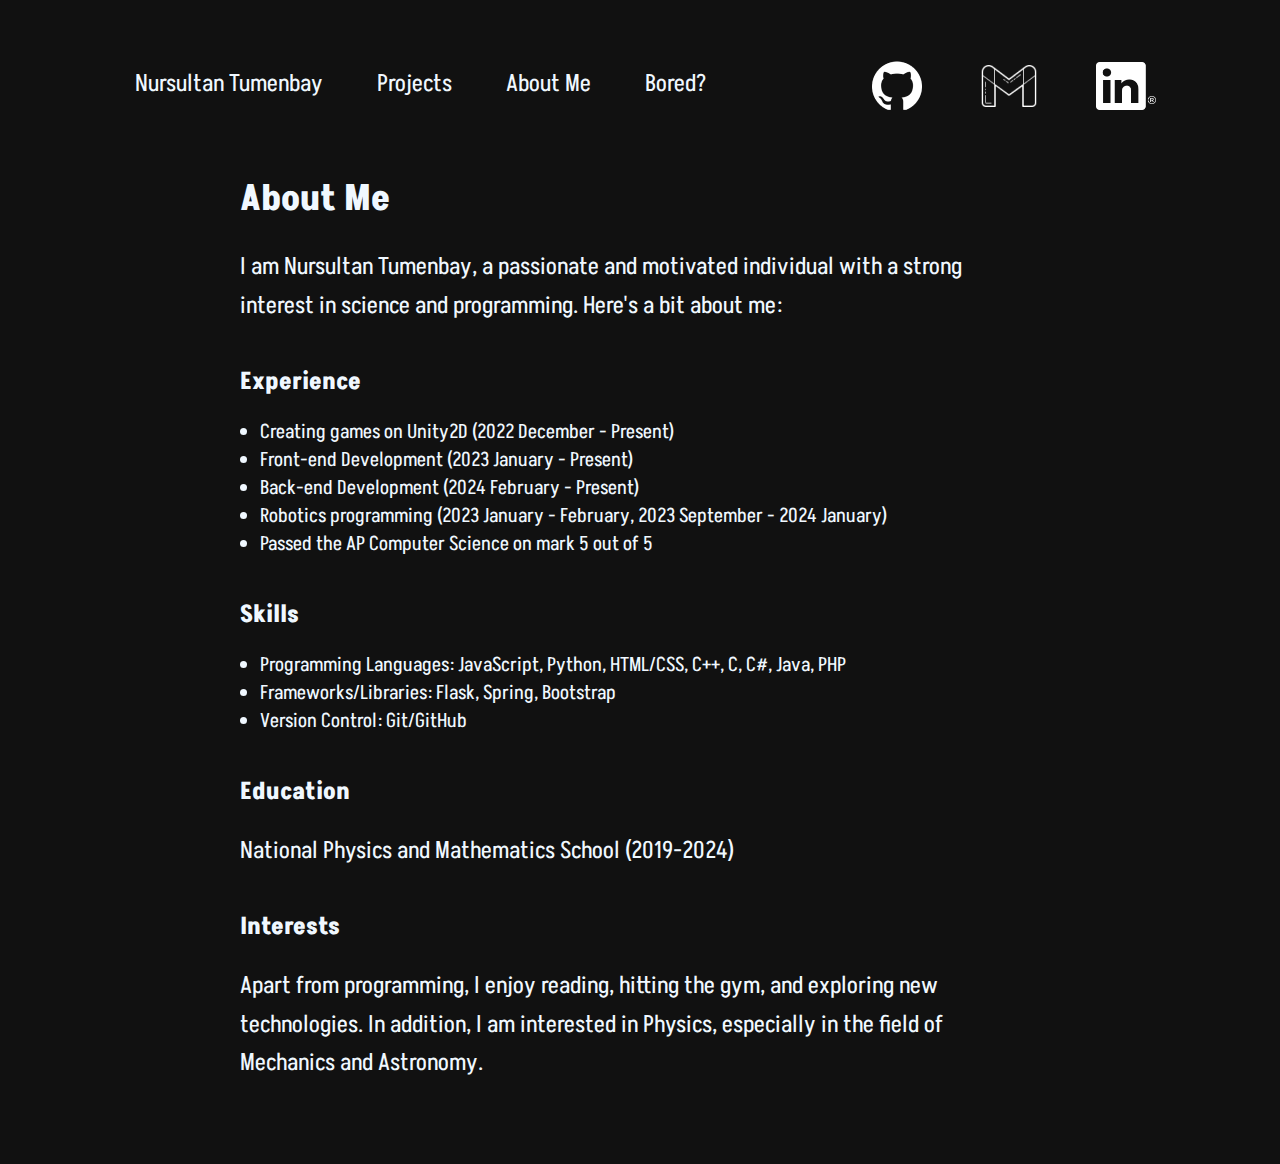
<file: about_me.html>
<!DOCTYPE html>
<html lang="en">
<head>
    <meta charset="UTF-8">
    <meta name="viewport" content="width=device-width, initial-scale=1.0">
    <title>About Me</title>
    <link rel="stylesheet" href="style.css">
    <link rel="preconnect" href="https://fonts.googleapis.com">
    <link rel="preconnect" href="https://fonts.gstatic.com" crossorigin>
    <link href="https://fonts.googleapis.com/css2?family=Akshar:wght@300..700&display=swap" rel="stylesheet">
</head>
<body>
<div class="main_header">
    <div class="header">
        <a class="name" href="index.html">Nursultan Tumenbay</a>
        <a class="projects" href="projects.html">Projects</a>
        <a class="me" href="about_me.html">About Me</a>
        <a class="bored" href="bored.html">Bored?</a>
    </div>
    <div class="contacts">
        <a href="https://github.com/Nurswizz">
            <img src="images/github-mark-white 1.png" class="git">
        </a>
        <a href="mailto:nursultan.tumenbai24@fizmat.kz">
            <img src="images/icons8-gmail-100 1.png" class="mail">
        </a>
        <a href="https://www.linkedin.com/in/nursultan-tumenbay-9233332a0/">
            <img src="images/In-White-48-┬«@2x.png" class="in">
        </a>
    </div>
</div>

<div class="about-container">
    <div class="about-content">
        <h1>About Me</h1>
        <p>
            I am Nursultan Tumenbay, a passionate and motivated individual with a strong interest in science and programming. Here's a bit about me:
        </p>
        <h2>Experience</h2>
        <ul>
            <li>Creating games on Unity2D (2022 December - Present)</li>
            <li>Front-end Development (2023 January - Present)</li>
            <li>Back-end Development (2024 February - Present)</li>
            <li>Robotics programming (2023 January - February, 2023 September - 2024 January)</li>
            <li>Passed the AP Computer Science on mark 5 out of 5</li>
        </ul>
        <h2>Skills</h2>
        <ul>
            <li>Programming Languages: JavaScript, Python, HTML/CSS, C++, C, C#, Java, PHP</li>
            <li>Frameworks/Libraries: Flask, Spring, Bootstrap</li>
            <li>Version Control: Git/GitHub</li>
        </ul>
        <h2>Education</h2>
        <p>National Physics and Mathematics School (2019-2024)</p>
        <h2>Interests</h2>
        <p>
            Apart from programming, I enjoy reading, hitting the gym, and exploring new technologies. In addition, I am interested in Physics, especially in the field of Mechanics and Astronomy.
        </p>
    </div>
</div>

</body>
</html>
</file>
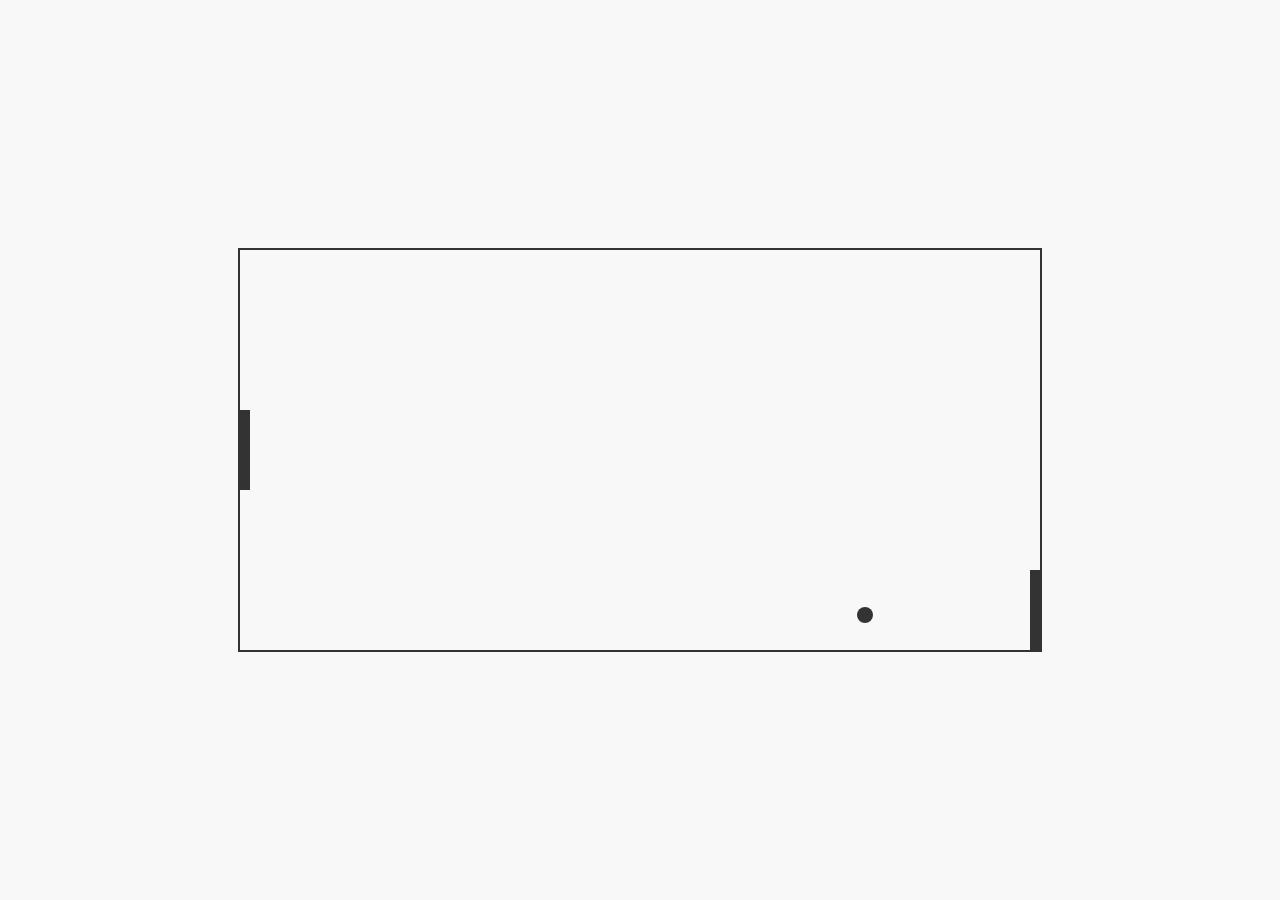
<file: bored.html>
<!DOCTYPE html>
<html lang="en">
<head>
    <meta charset="UTF-8">
    <meta name="viewport" content="width=device-width, initial-scale=1.0">
    <title>Pong Game</title>
    <style>
        body 
        {
            display: flex;
            justify-content: center;
            align-items: center;
            height: 100vh;
            margin: 0;
            background-color: #f8f8f8;
        }
        
canvas {
    border: 2px solid #333;
}

    </style>
</head>
<body>

<canvas id="pongCanvas" width="800" height="400"></canvas>

<script src="script.js"></script>

</body>
</html>
</file>
<file: style.css>
@keyframes fade-in {
  0% {
    opacity: 0;
    transform: translateX(-40px);
  }
  100% {
    opacity: 1;
    transform: translateX(0px); 
  }
}



.mail{
  position: relative;
  top: 11px;
}
.text {
  padding-left: 127px;
  padding-top: 150px;
}
a {
  margin-right: 49px;
  text-decoration: none;
  color:aliceblue;
}
.header {
  padding-left: 127px;
  padding-top: 59px;
  color: aliceblue;
  font-size: 24px;
}

.start {
  color: aliceblue;
  font-size: 100px;
  width: 385px;
  height: 130px;
  animation: fade-in 1s ease-in-out forwards;
}
.about {
  color: aliceblue;
  text-align: left;
  font-size: 30px;
  width: 650px;
  height: 174px;
  animation: fade-in 1s ease-in-out forwards; 
}
.contacts{
  float: right;
  padding-right: 67px;
  position: relative;
  bottom:60px;

}
.in{
  width: 60px;
  height: 48px;
}
body {
  background-color: #111111;
  font-family: "Akshar", sans-serif;
  color:aliceblue;
}


.about-container {
  padding: 50px;
}

.about-content {
  max-width: 800px;
  margin: 0 auto;
}

.about-content h1 {
  font-size: 36px;
  margin-bottom: 20px;
}

.about-content h2 {
  font-size: 24px;
  margin-top: 40px;
  margin-bottom: 10px;
}

.about-content ul {
  list-style-type: disc;
  padding-left: 20px;
  font-size: 20px;
}

.about-content p {
  font-size: 24px;
  line-height: 1.6;
}

.avatar
{
  height:500px;
  width:auto;
  float:right;
  position:relative;
  bottom:550px;
  margin-right:250px;
}

.projects-container
{
  margin-left: 130px;
  margin-top: 130px;
}
.project
{
  padding-bottom:50px;
}
.projects-container img
{
    height: 400px;
}
.projects-container p
{
  font-size: 18px;
}
.btn
{
  border: 1px solid green;
  background-color: green;
  font-size: 28px;
  border-radius: 5px;
}
</file>
